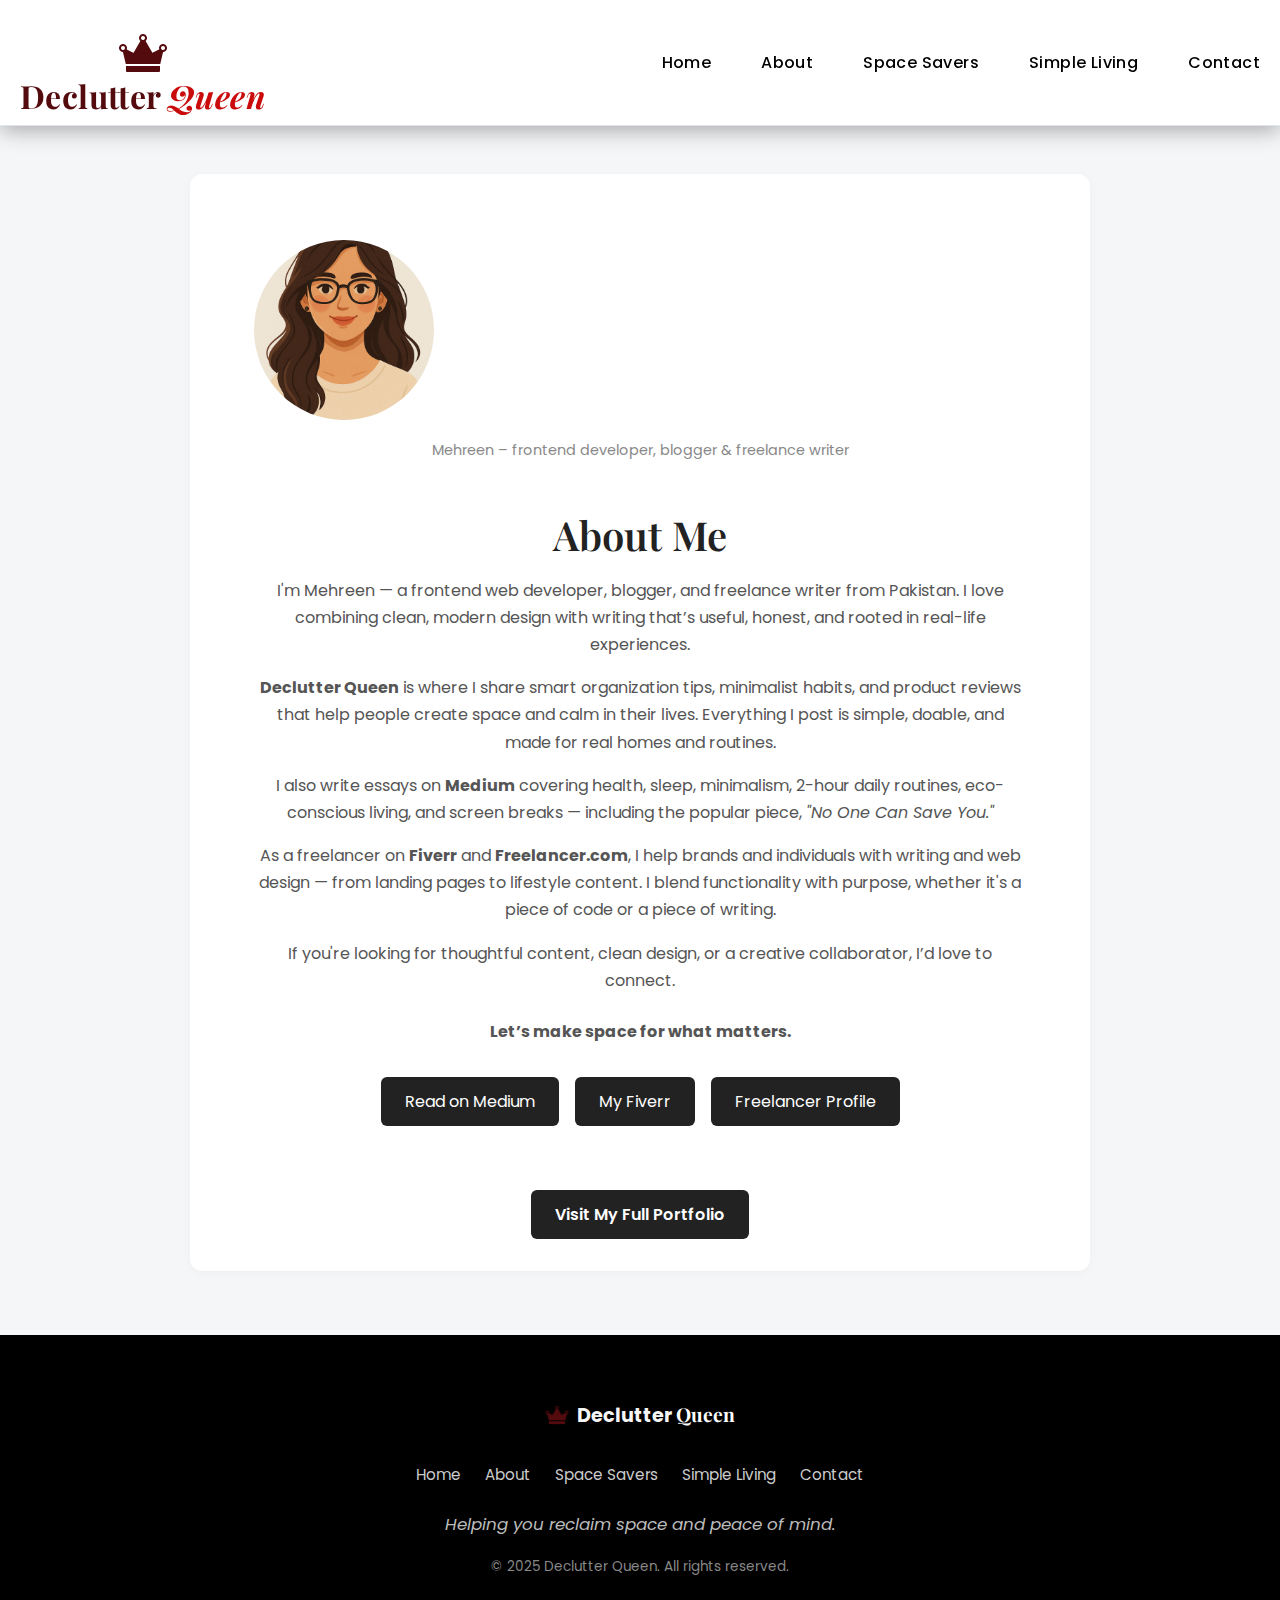
<file: about.html>
<!DOCTYPE html>
<html lang="en">
<head>
  <meta charset="UTF-8" />
  <title>About Me | Declutter Queen</title>
  <meta name="viewport" content="width=device-width, initial-scale=1.0" />
  <link rel="stylesheet" href="style.css" />
  <link rel="icon" type="image/x-icon" href="assets/crown-dark.png" />
  <link href="https://fonts.googleapis.com/css2?family=Playfair+Display&display=swap" rel="stylesheet" />
  <link href="https://fonts.googleapis.com/css2?family=Poppins:wght@400;600&display=swap" rel="stylesheet" />
  <style>
    body {
      background-color: #f5f6f8;
      font-family: 'Poppins', sans-serif;
      color: #333;
      margin: 0;
      padding: 0;
    }

    .container {
      max-width: 900px;
      margin: 3rem auto;
      padding: 2rem;
      background-color: #fff;
      border-radius: 12px;
      box-shadow: 0 2px 10px rgba(0, 0, 0, 0.03);
    }

    h1 {
      font-family: 'Playfair Display', serif;
      font-size: 2.5rem;
      color: #222;
      margin-bottom: 1rem;
    }

    p {
      line-height: 1.7;
      margin-bottom: 1rem;
    }

    a.portfolio-btn {
      display: inline-block;
      margin-top: 2rem;
      background-color: #222;
      color: #fff;
      padding: 12px 24px;
      border-radius: 6px;
      text-decoration: none;
      font-weight: 600;
      transition: background-color 0.3s;
    }

    a.portfolio-btn:hover {
      background-color: #444;
    }

    /* Footer Styles */
    .site-footer {
      background-color: #000;
      color: #f5f5f5;
      padding: 3rem 1rem;
      margin-top: 4rem;
      font-size: 0.95rem;
      text-align: center;
    }

    .footer-container {
      max-width: 1200px;
      margin: 0 auto;
    }

    .footer-brand {
      display: flex;
      justify-content: center;
      align-items: center;
      gap: 0.5rem;
      font-size: 1.2rem;
      font-weight: bold;
      margin-bottom: 1rem;
    }

    .footer-brand img {
      height: 24px;
    }

    .footer-brand .highlight {
      color: #ffffff;
    }

    .footer-nav {
      list-style: none;
      padding: 0;
      margin: 1rem 0;
      display: flex;
      justify-content: center;
      gap: 1.5rem;
      flex-wrap: wrap;
    }

    .footer-nav a {
      color: #ccc;
      text-decoration: none;
      transition: color 0.2s;
    }

    .footer-nav a:hover {
      color: #fff;
    }

    .footer-note {
      margin-top: 1.5rem;
      font-style: italic;
      color: #bbb;
    }

    .copyright {
      margin-top: 0.5rem;
      color: #888;
      font-size: 0.85rem;
    }
  </style>
</head>
<body>
  <header class="navbar">
    <nav>
      <div class="nav-container">
        <div class="brand-label">
          <img src="assets/crown-dark.png" alt="Crown Logo" />
          <span>Declutter <span class="highlight">Queen</span></span>
        </div>
        <button class="menu-toggle" onclick="toggleMenu()">☰</button>
        <ul class="nav-links" id="navLinks">
          <li><a href="index.html">Home</a></li>
          <li><a href="about.html" class="active">About</a></li>
          <li><a href="space-savers.html">Space Savers</a></li>
          <li><a href="simple-living.html">Simple Living</a></li>
          <li><a href="contact.html">Contact</a></li>
        </ul>
      </div>
    </nav>
  </header>

  <main class="container">
    <section class="about-me">
  <img src="assets/mehreen.jpg" alt="Mehreen - frontend dev and writer" class="photo" />
  <figcaption class="caption">Mehreen – frontend developer, blogger & freelance writer</figcaption>

  <h1>About Me</h1>

  <p>I'm Mehreen — a frontend web developer, blogger, and freelance writer from Pakistan. I love combining clean, modern design with writing that’s useful, honest, and rooted in real-life experiences.</p>

  <p><strong>Declutter Queen</strong> is where I share smart organization tips, minimalist habits, and product reviews that help people create space and calm in their lives. Everything I post is simple, doable, and made for real homes and routines.</p>

  <p>I also write essays on <strong>Medium</strong> covering health, sleep, minimalism, 2-hour daily routines, eco-conscious living, and screen breaks — including the popular piece, <em>"No One Can Save You."</em></p>

  <p>As a freelancer on <strong>Fiverr</strong> and <strong>Freelancer.com</strong>, I help brands and individuals with writing and web design — from landing pages to lifestyle content. I blend functionality with purpose, whether it's a piece of code or a piece of writing.</p>

  <p>If you're looking for thoughtful content, clean design, or a creative collaborator, I’d love to connect.</p>

  <p class="tagline"><strong>Let’s make space for what matters.</strong></p>

  <div class="about-buttons">
    <a href="https://medium.com/@khalidmehri65" target="_blank">Read on Medium</a>
    <a href="https://www.fiverr.com/s/Zmk8A2Y" target="_blank">My Fiverr</a>
    <a href="https://www.freelancer.com/u/mehreenk18?sb=t" target="_blank">Freelancer Profile</a>
  </div>
</section>


    <a href="https://declutterqueen.github.io/Declutter-portfolio/" target="_blank" class="portfolio-btn">Visit My Full Portfolio</a>
  </main>

  <footer class="site-footer">
    <div class="footer-container">
      <div class="footer-brand">
        <img src="assets/crown-dark.png" alt="Declutter Queen Logo" />
        <span>Declutter <span class="highlight">Queen</span></span>
      </div>
      <ul class="footer-nav">
        <li><a href="index.html">Home</a></li>
        <li><a href="about.html">About</a></li>
        <li><a href="space-savers.html">Space Savers</a></li>
        <li><a href="simple-living.html">Simple Living</a></li>
        <li><a href="contact.html">Contact</a></li>
      </ul>
      <p class="footer-note">Helping you reclaim space and peace of mind.</p>
      <p class="copyright">© 2025 Declutter Queen. All rights reserved.</p>
    </div>
  </footer>

  <script>
    function toggleMenu() {
      const nav = document.getElementById('navLinks');
      nav.classList.toggle('active');
    }
  </script>
</body>
</html>
</file>
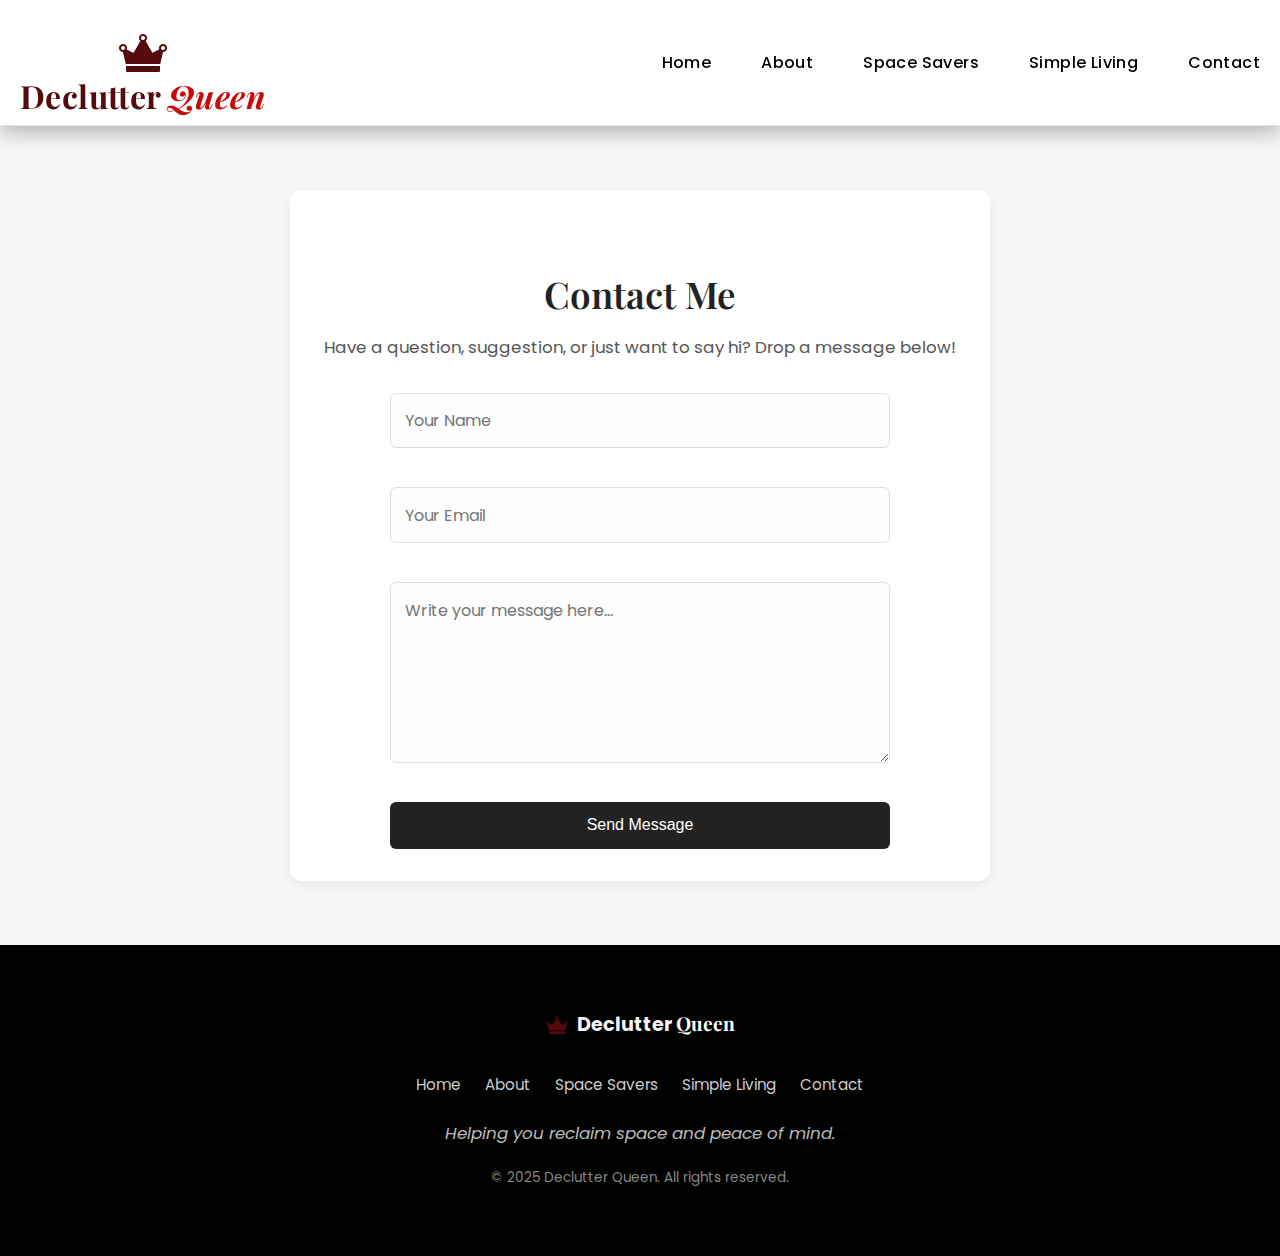
<file: contact.html>
<!DOCTYPE html>
<html lang="en">
<head>
  <meta charset="UTF-8" />
  <meta name="viewport" content="width=device-width, initial-scale=1.0" />
  <title>Contact Me | Declutter Queen</title>
  <link rel="stylesheet" href="style.css" />
  <link rel="icon" type="image/x-icon" href="assets/crown-dark.png" />
  <link href="https://fonts.googleapis.com/css2?family=Playfair+Display&display=swap" rel="stylesheet" />
  <link href="https://fonts.googleapis.com/css2?family=Poppins:wght@400;600&display=swap" rel="stylesheet" />
  <style>
    body {
      background-color: #f5f6f8;
      font-family: 'Poppins', sans-serif;
      margin: 0;
      padding: 0;
      color: #333;
    }

    .contact-section {
      max-width: 700px;
      margin: 4rem auto;
      background: #fff;
      padding: 2rem;
      border-radius: 12px;
      box-shadow: 0 4px 12px rgba(0,0,0,0.05);
    }

    .contact-section h1 {
      font-family: 'Playfair Display', serif;
      font-size: 2.3rem;
      margin-bottom: 1rem;
      text-align: center;
      color: #222;
    }

    .contact-section p {
      text-align: center;
      margin-bottom: 2rem;
      color: #555;
    }

    .contact-form label {
      display: block;
      margin-bottom: 0.5rem;
      font-weight: 600;
      color: #333;
    }

    .contact-form input,
    .contact-form textarea {
      width: 100%;
      padding: 0.9rem;
      margin-bottom: 1.5rem;
      border: 1px solid #ddd;
      border-radius: 6px;
      font-size: 1rem;
      background-color: #fdfdfd;
    }

    .contact-form textarea {
      resize: vertical;
    }

    .contact-form button {
      background-color: #222;
      color: white;
      padding: 0.9rem 2rem;
      border: none;
      border-radius: 6px;
      font-size: 1rem;
      cursor: pointer;
      transition: background-color 0.2s;
    }

    .contact-form button:hover {
      background-color: #444;
    }

  </style>
</head>
<body>
  <header class="navbar">
    <nav>
      <div class="nav-container">
        <div class="brand-label">
          <img src="assets/crown-dark.png" alt="Crown Logo" />
          <span>Declutter <span class="highlight">Queen</span></span>
        </div>
        <button class="menu-toggle" onclick="toggleMenu()">☰</button>
        <ul class="nav-links" id="navLinks">
          <li><a href="index.html">Home</a></li>
            <li><a href="about.html" class="active">About</a></li>
          <li><a href="space-savers.html">Space Savers</a></li>
          <li><a href="simple-living.html">Simple Living</a></li>
          <li><a href="contact.html" class="active">Contact</a></li>
        </ul>
      </div>
    </nav>
  </header>

  <main class="contact-section">
    <h1>Contact Me</h1>
    <p>Have a question, suggestion, or just want to say hi? Drop a message below!</p>
<form action="https://formspree.io/f/mpwlwgbr" method="POST" class="contact-form">
  <input type="text" name="name" placeholder="Your Name" required />

  <input type="email" name="email" placeholder="Your Email" required />

  <textarea name="message" rows="6" placeholder="Write your message here..." required></textarea>

  <input type="hidden" name="_redirect" value="https://gleeful-kangaroo-99cb5f.netlify.app/thank-you.html">

  <button type="submit">Send Message</button>
</form>



  </main>

  <footer class="site-footer">
    <div class="footer-container">
      <div class="footer-brand">
        <img src="assets/crown-dark.png" alt="Declutter Queen Logo">
        <span>Declutter <span class="highlight">Queen</span></span>
      </div>
      <ul class="footer-nav">
        <li><a href="index.html">Home</a></li>
          <li><a href="about.html" class="active">About</a></li>
        <li><a href="space-savers.html">Space Savers</a></li>
        <li><a href="simple-living.html">Simple Living</a></li>
        <li><a href="contact.html">Contact</a></li>
      </ul>
      <p class="footer-note">Helping you reclaim space and peace of mind.</p>
      <p class="copyright">© 2025 Declutter Queen. All rights reserved.</p>
    </div>
  </footer>

  <script>
    function toggleMenu() {
      const nav = document.getElementById('navLinks');
      nav.classList.toggle('active');
    }
  </script>
</body>
</html>








<!--<!DOCTYPE html>
<html lang="en">
<head>
  <meta charset="UTF-8" />
  <meta name="viewport" content="width=device-width, initial-scale=1.0" />
  <title>Contact</title>
  <link rel="stylesheet" href="style.css" />
    <link rel="icon", type="image/x-icon", href="assets/crown-dark.png">
   <link href ="https://fonts.googleapis.com/css2?family=Playfair+Display&display=swap" rel="stylesheet">
    <link href="https://fonts.googleapis.com/css2?family=Poppins:wght@400;600&family=Playfair+Display:wght@600&display=swap" rel="stylesheet">
</head>
<body>
  <header class="navbar">
    <nav>
      <div class="nav-container">
        <div class="brand-label">
          <img src="assets/crown-dark.png" alt="Crown Logo" />
          <span>Declutter <span class="highlight">Queen</span></span>
        </div>
        <button class="menu-toggle" onclick="toggleMenu()">☰</button>
        <ul class="nav-links" id="navLinks">
          <li><a href="index.html">Home</a></li>
          <li><a href="space-savers.html">Space Savers</a></li>
          <li><a href="simple-living.html">Simple Living</a></li>
          <li><a href="contact.html">Contact</a></li>
        </ul>
      </div>
    </nav>
  </header>

  <section class="container">
    <h1>Contact Me</h1>
    <p>Have a suggestion or want to collaborate? Fill out the form below:</p>

   <form name="contact" method="POST" data-netlify="true" action="thank-you.html" class="contact-form">
      <input type="hidden" name="form-name" value="contact" />
      <input type="text" name="name" placeholder="Your Name" required>
      <input type="email" name="email" placeholder="Your Email" required>
      <textarea name="message" rows="5" placeholder="Your Message" required></textarea>
      <button type="submit">Send Message</button>
    </form>
  </section> 
   <footer class="site-footer">
  <div class="footer-container">
    <div class="footer-brand">
      <img src="assets/crown-dark.png" alt="Declutter Queen Logo">
      <span>Declutter <span class="highlight">Queen</span></span>
    </div>
    <ul class="footer-nav">
      <li><a href="index.html">Home</a></li>
      <li><a href="space-savers.html">Space Savers</a></li>
      <li><a href="simple-living.html">Simple Living</a></li>
      <li><a href="contact.html">Contact</a></li>
    </ul>
    <p class="footer-note">Helping you reclaim space and peace of mind.</p>
    <p class="copyright">© 2025 Declutter Queen. All rights reserved.</p>
  </div>
</footer>

  <script>
    function toggleMenu() {
      const nav = document.getElementById('navLinks');
      nav.classList.toggle('active');
    }
  </script>
</body>
</html>-->
</file>
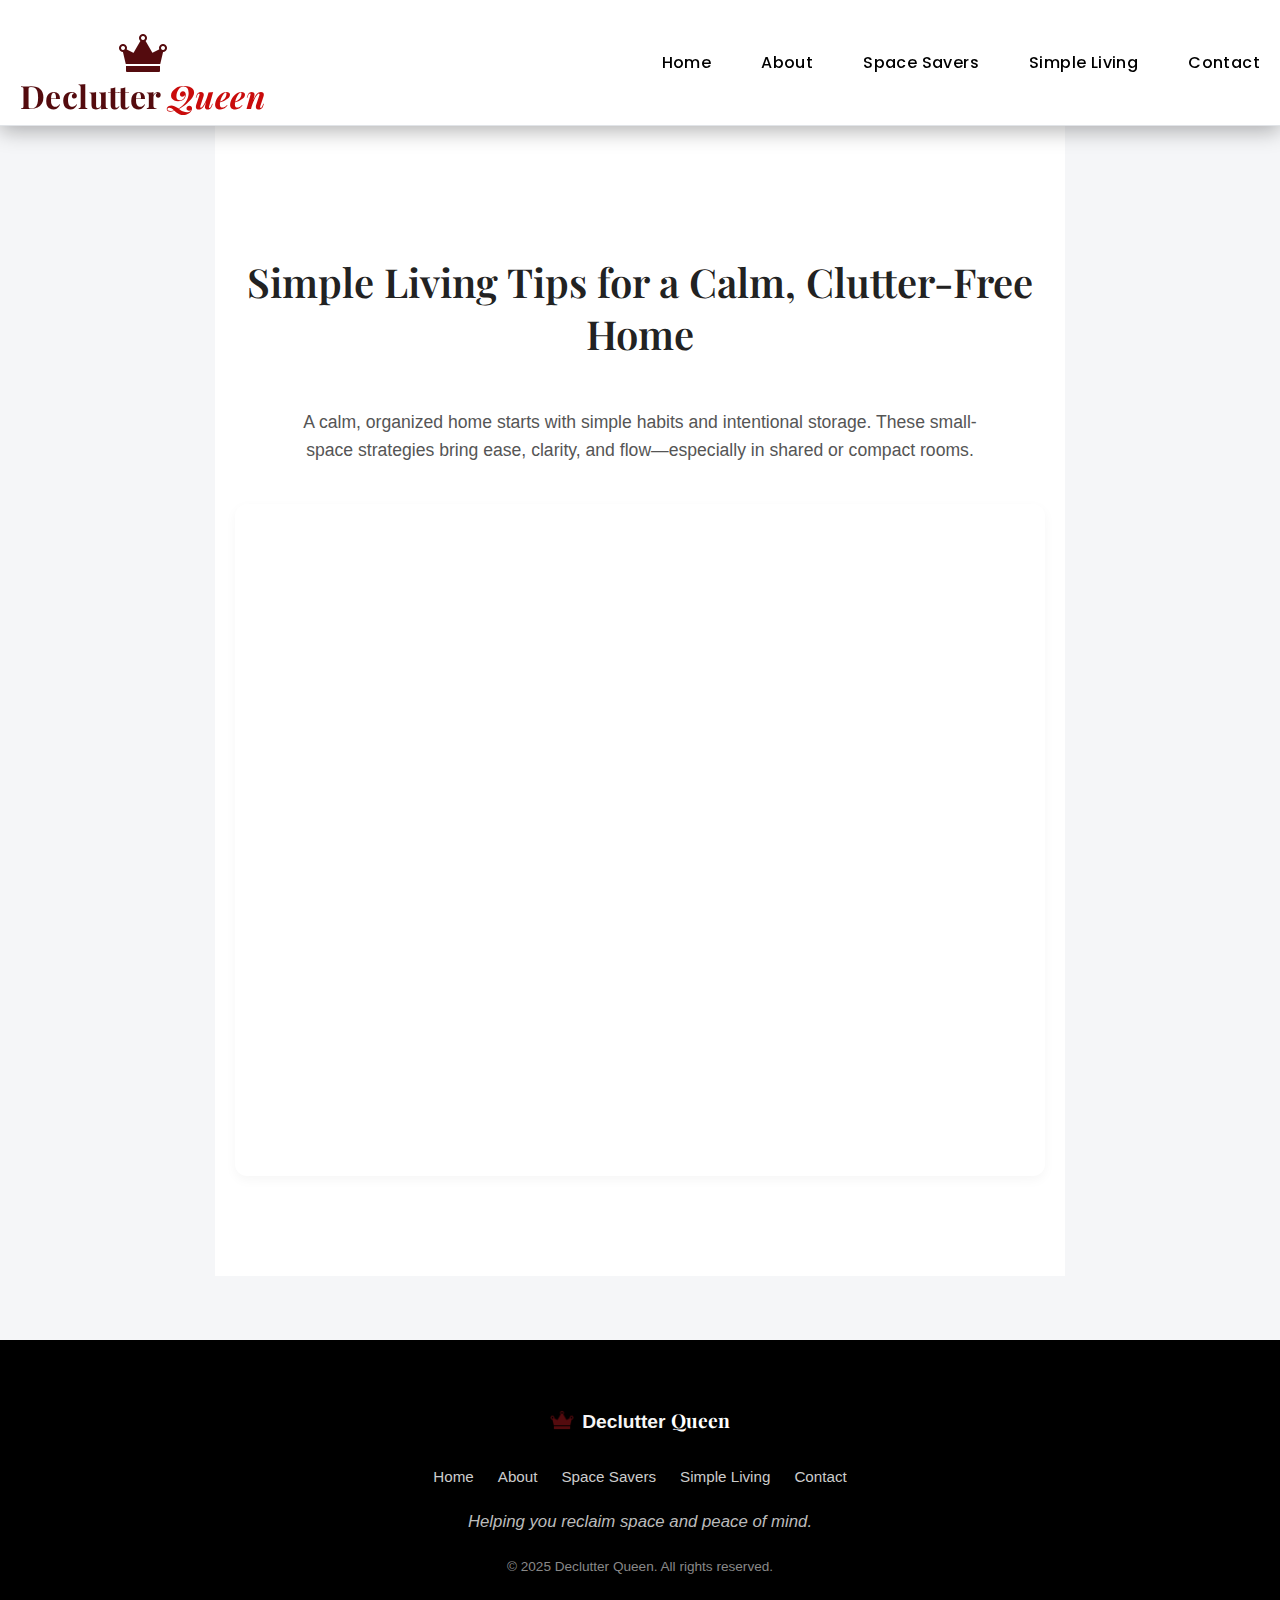
<file: simple-living.html>
<!DOCTYPE html>
<html lang="en">
<head>
  <meta charset="UTF-8" />
  <meta name="viewport" content="width=device-width, initial-scale=1.0" />
  <title>Simple Living</title>
  <link rel="stylesheet" href="style.css" />
    <link rel="icon", type="image/x-icon", href="assets/crown-dark.png">
   <link href ="https://fonts.googleapis.com/css2?family=Playfair+Display&display=swap" rel="stylesheet">
    <link href="https://fonts.googleapis.com/css2?family=Poppins:wght@400;600&family=Playfair+Display:wght@600&display=swap" rel="stylesheet">
</head>
<body>
  <header class="navbar">
    <nav>
      <div class="nav-container">
        <div class="brand-label">
          <img src="assets/crown-dark.png" alt="Crown Logo" />
          <span>Declutter <span class="highlight">Queen</span></span>
        </div>
        <button class="menu-toggle" onclick="toggleMenu()">☰</button>
        <ul class="nav-links" id="navLinks">
          <li><a href="index.html">Home</a></li>
            <li><a href="about.html" class="active">About</a></li>
          <li><a href="space-savers.html">Space Savers</a></li>
          <li><a href="simple-living.html">Simple Living</a></li>
          <li><a href="contact.html">Contact</a></li>
        </ul>
      </div>
    </nav>
  </header>

  <section class="container">
<h1 style="text-align: center; margin-top: 50px;">Simple Living Tips for a Calm, Clutter-Free Home</h1>
<!-- Section Title -->
<p style="text-align: center; max-width: 700px; margin: 10px auto 40px; font-size: 1.1em; color: #555;">
A calm, organized home starts with simple habits and intentional storage. These small-space strategies bring ease, clarity, and flow—especially in shared or compact rooms.
</p>

<!-- Tip Container -->
<div class="calm-tips">
  <div class="calm-tip fade-in">
    <span class="icon">🧺</span>
    <div>
      <h3>Declutter What You Don’t Use or Love</h3>
      <p>Let go of excess. Keep only what serves a purpose or adds joy. Smart compact storage starts with intentional editing of your space.</p>
    </div>
  </div>

  <div class="calm-tip fade-in">
    <span class="icon">👕</span>
    <div>
      <h3>Create a Capsule Wardrobe</h3>
      <p>A minimalist wardrobe cuts clutter and simplifies routines. Choose timeless, functional pieces that work across seasons and small bedroom layouts.</p>
    </div>
  </div>

  <div class="calm-tip fade-in">
    <span class="icon">⏱️</span>
    <div>
      <h3>Set a 10-Minute Declutter Habit</h3>
      <p>Schedule a quick weekly reset to keep drawers, nightstands, or shelves tidy. These small resets prevent buildup in tight or shared spaces.</p>
    </div>
  </div>

  <div class="calm-tip fade-in">
    <span class="icon">🪴</span>
    <div>
      <h3>Use Multi-Functional Decor</h3>
      <p>Choose trays, crates, or baskets that double as storage. These calm home accents reduce surface clutter while keeping your small space organized and stylish.</p>
    </div>
  </div>
</div>
</section>
  <footer class="site-footer">
  <div class="footer-container">
    <div class="footer-brand">
      <img src="assets/crown-dark.png" alt="Declutter Queen Logo">
      <span>Declutter <span class="highlight">Queen</span></span>
    </div>
    <ul class="footer-nav">
      <li><a href="index.html">Home</a></li>
        <li><a href="about.html" class="active">About</a></li>
      <li><a href="space-savers.html">Space Savers</a></li>
      <li><a href="simple-living.html">Simple Living</a></li>
      <li><a href="contact.html">Contact</a></li>
    </ul>
    <p class="footer-note">Helping you reclaim space and peace of mind.</p>
    <p class="copyright">© 2025 Declutter Queen. All rights reserved.</p>
  </div>
</footer>
  <script>
    function toggleMenu() {
      const nav = document.getElementById('navLinks');
      nav.classList.toggle('active');
    }
  </script>
</body>
</html>
</file>
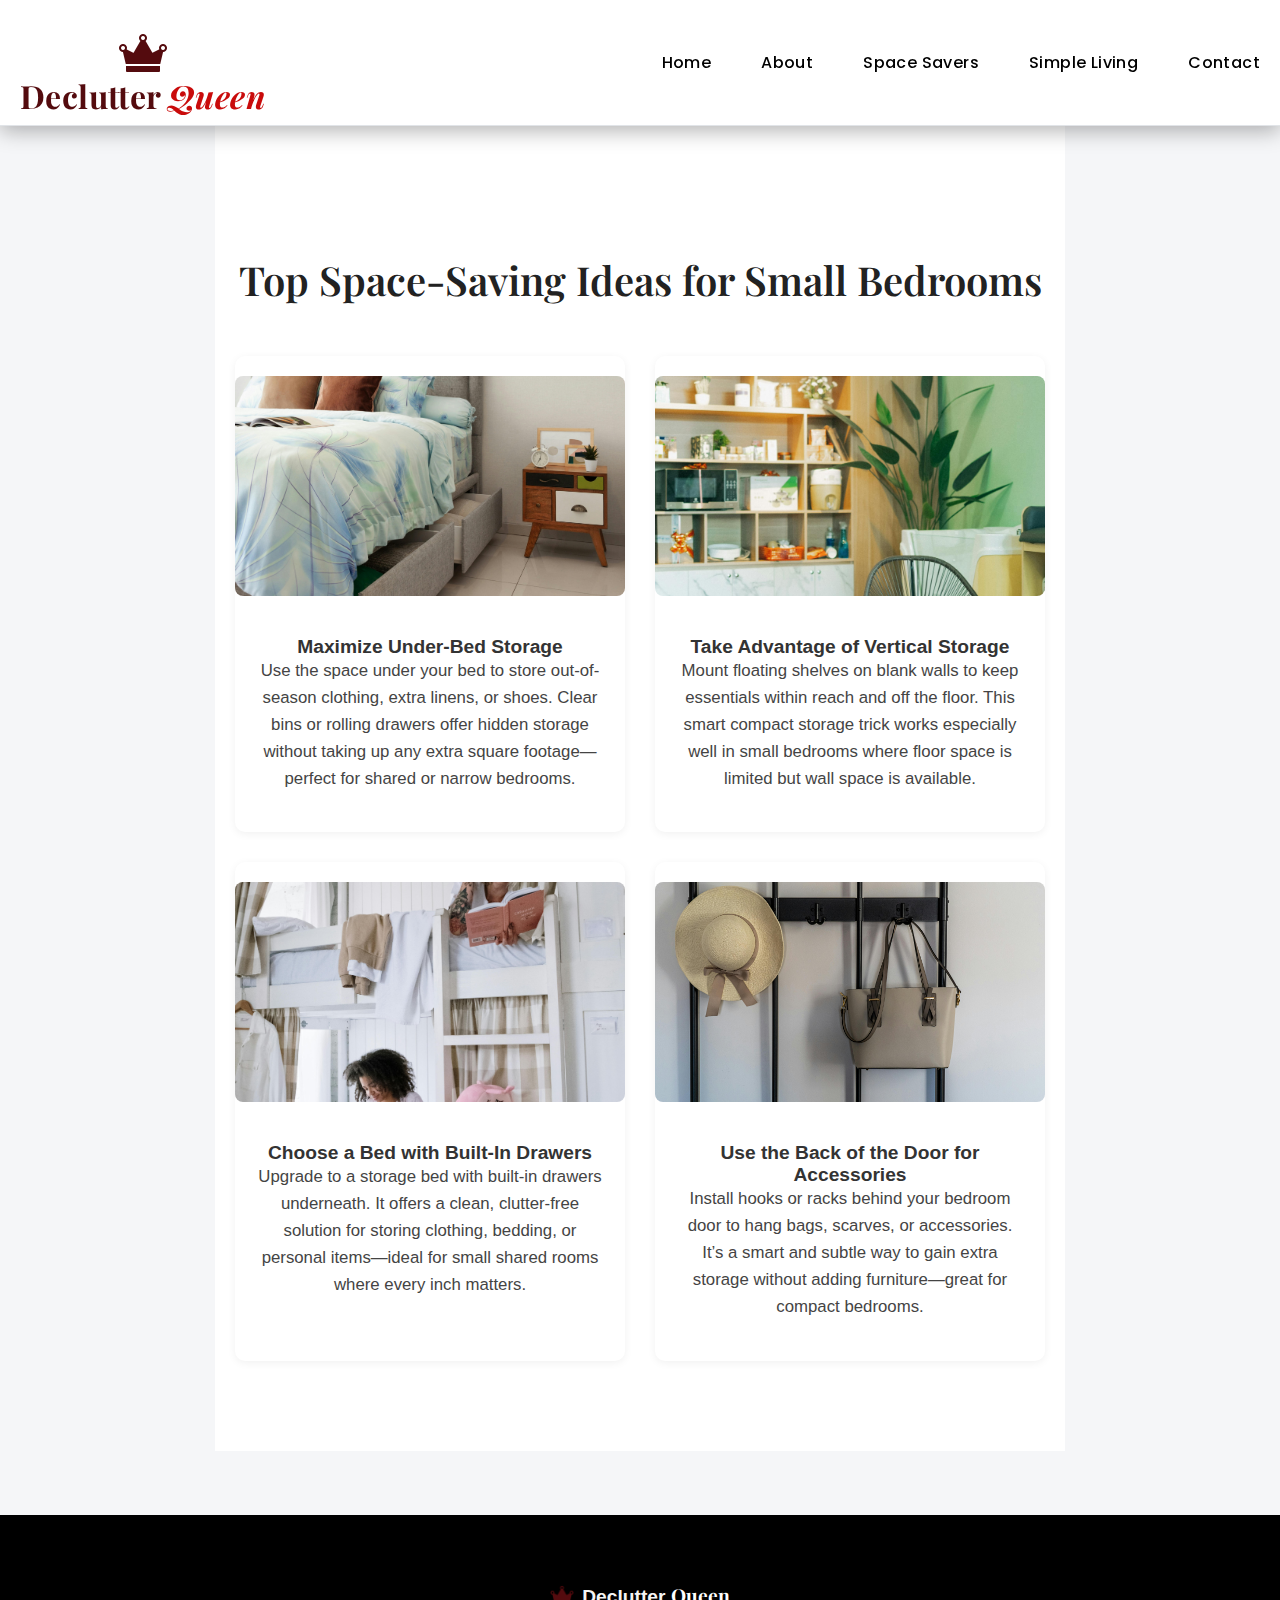
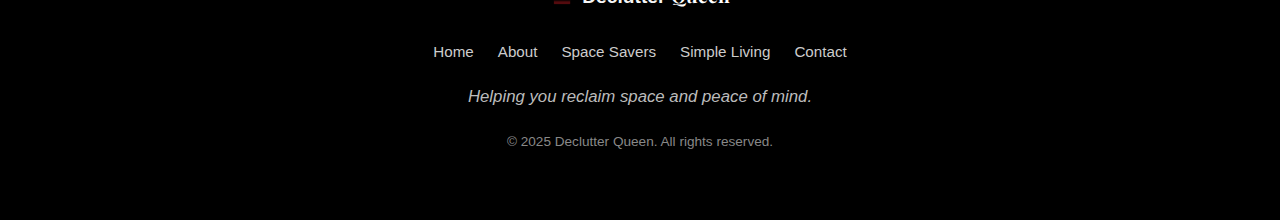
<file: space-savers.html>
<!DOCTYPE html>
<html lang="en">
<head>
  <meta charset="UTF-8" />
  <meta name="viewport" content="width=device-width, initial-scale=1.0" />
  <title>Space Savers</title>
  <link rel="stylesheet" href="style.css" />
    <link rel="icon", type="image/x-icon", href="assets/crown-dark.png">
  <link href ="https://fonts.googleapis.com/css2?family=Playfair+Display&display=swap" rel="stylesheet">
    <link href="https://fonts.googleapis.com/css2?family=Poppins:wght@400;600&family=Playfair+Display:wght@600&display=swap" rel="stylesheet"> 

<style>
  .card-section {
    display: flex;
    flex-wrap: wrap;
    gap: 30px;
    justify-content: space-between;
    margin: 50px 0;
  }

  .card {
    background-color: #fff;
    box-shadow: 0 2px 8px rgba(0, 0, 0, 0.06);
    border-radius: 10px;
    overflow: hidden;
    width: 100%;
    max-width: 430px;
    flex: 1 1 45%;
    transition: transform 0.3s ease;
  }

  .card:hover {
    transform: translateY(-5px);
  }

  .card img {
    width: 100%;
    height: 220px;
    object-fit: cover;
    display: block;
  }

  .card-content {
    padding: 20px;
  }

  .card-content h3 {
    margin-top: 0;
    font-size: 1.2em;
  }

  @media (max-width: 768px) {
    .card-section {
      flex-direction: column;
      align-items: center;
    }

    .card {
      max-width: 100%;
    }
  }
</style>


</head>
<body>
<header class="navbar">
    <nav>
      <div class="nav-container">
        <div class="brand-label">
          <img src="assets/crown-dark.png" alt="Crown Logo" />
          <span>Declutter <span class="highlight">Queen</span></span>
        </div>
        <button class="menu-toggle" onclick="toggleMenu()">☰</button>
        <ul class="nav-links" id="navLinks">
          <li><a href="index.html">Home</a></li>
            <li><a href="about.html" class="active">About</a></li>
          <li><a href="space-savers.html">Space Savers</a></li>
          <li><a href="simple-living.html">Simple Living</a></li>
          <li><a href="contact.html">Contact</a></li>
        </ul>
      </div>
    </nav>
  </header>

  <section class="container">
<h1>Top Space-Saving Ideas for Small Bedrooms</h1>
<div class="card-section">

  <div class="card">
    <img src="assets/under-bed-storage.jpg" alt="Smart under-bed storage in narrow shared bedroom">
    <div class="card-content">
      <h3>Maximize Under-Bed Storage</h3>
      <p>Use the space under your bed to store out-of-season clothing, extra linens, or shoes. Clear bins or rolling drawers offer hidden storage without taking up any extra square footage—perfect for shared or narrow bedrooms.</p>
    </div>
  </div>

  <div class="card">
    <img src="assets/floating-shelves.jpg" alt="Floating shelves for vertical storage in compact bedroom">
    <div class="card-content">
      <h3>Take Advantage of Vertical Storage</h3>
      <p>Mount floating shelves on blank walls to keep essentials within reach and off the floor. This smart compact storage trick works especially well in small bedrooms where floor space is limited but wall space is available.</p>
    </div>
  </div>

  <div class="card">
    <img src="assets/bed-with-drawers.jpg" alt="Built-in drawer bed for compact bedroom storage">
    <div class="card-content">
      <h3>Choose a Bed with Built-In Drawers</h3>
      <p>Upgrade to a storage bed with built-in drawers underneath. It offers a clean, clutter-free solution for storing clothing, bedding, or personal items—ideal for small shared rooms where every inch matters.</p>
    </div>
  </div>

  <div class="card">
    <img src="assets/door-hooks.jpg" alt="Behind-the-door hooks for space-saving in shared bedroom">
    <div class="card-content">
      <h3>Use the Back of the Door for Accessories</h3>
      <p>Install hooks or racks behind your bedroom door to hang bags, scarves, or accessories. It’s a smart and subtle way to gain extra storage without adding furniture—great for compact bedrooms.</p>
    </div>
  </div>

</div>
</section>
  <footer class="site-footer">
  <div class="footer-container">
    <div class="footer-brand">
      <img src="assets/crown-dark.png" alt="Declutter Queen Logo">
      <span>Declutter <span class="highlight">Queen</span></span>
    </div>
    <ul class="footer-nav">
      <li><a href="index.html">Home</a></li>
        <li><a href="about.html" class="active">About</a></li>
      <li><a href="space-savers.html">Space Savers</a></li>
      <li><a href="simple-living.html">Simple Living</a></li>
      <li><a href="contact.html">Contact</a></li>
    </ul>
    <p class="footer-note">Helping you reclaim space and peace of mind.</p>
    <p class="copyright">© 2025 Declutter Queen. All rights reserved.</p>
  </div>
</footer>
  <script>
    function toggleMenu() {
      const nav = document.getElementById('navLinks');
      nav.classList.toggle('active');
    }
  </script>
</body>
</html>
</file>
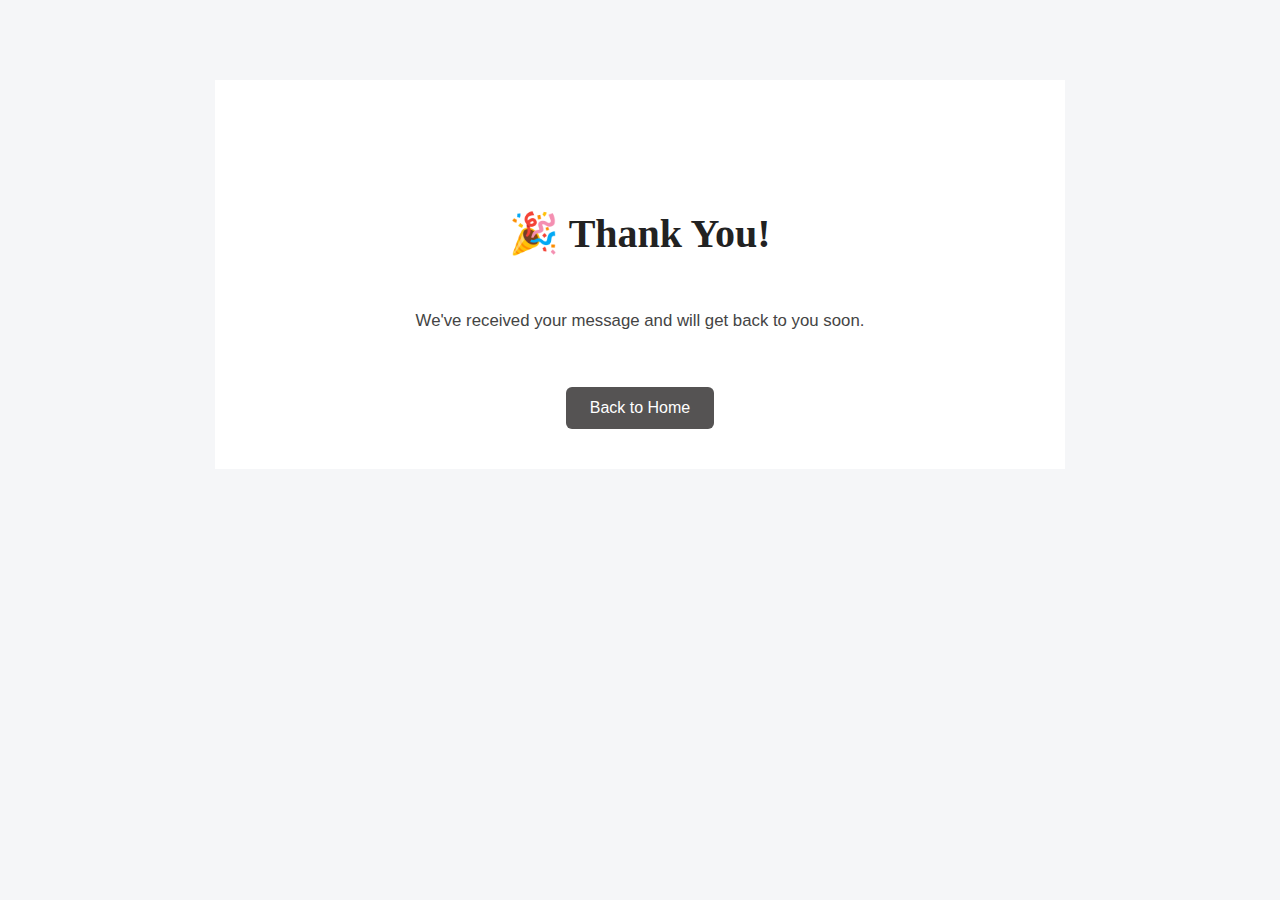
<file: thank-you.html>
<!DOCTYPE html>
<html lang="en">
<head>
  <meta charset="UTF-8">
  <title>Thanks for Reaching Out!</title>
  <link rel="stylesheet" href="style.css">
</head>
<body>
  <div class="container" style="text-align: center; margin-top: 5rem;">
    <h1>🎉 Thank You!</h1>
    <p>We've received your message and will get back to you soon.</p>
    <a href="index.html" style="margin-top: 2rem; display: inline-block; background: rgb(85, 83, 83); color: white; padding: 12px 24px; border-radius: 6px; text-decoration: none;">Back to Home</a>
  </div>
  <script>
    function toggleMenu() {
      const nav = document.getElementById('navLinks');
      nav.classList.toggle('active');
    }
  </script>
</body>
</html>
</file>
<file: style.css>
/* Reset & Base */
* {
  margin: 0;
  padding: 0;
  box-sizing: border-box;
}

body {
  font-family: 'Segoe UI', sans-serif;
  background: #f5f6f8;
  color: #333;
  scroll-behavior: smooth;
  scroll-padding-top: 90px;
}

/* Container (Center Content) */
.container {
  max-width: 850px;
  margin: 0 auto;
  padding: 80px 20px 40px;
  background-color:#ffffff;
  text-align: center;
}

.homepage-title {
  font-family: 'Playfair Display', serif;
  font-size: 2.5rem;
  font-weight: 600;
  color: #222;
  line-height: 1.3;
  margin: 5rem 5rem;
}

h2.styling-section-title {
  font-size: 2.5rem;
  font-weight: 600;
  font-family: 'Playfair Display', serif;
  color: #222;
  line-height: 1.3;
  margin: 3rem 0;
}


h1 {
  font-size: 2rem;
  color: black;
  margin-bottom: 3rem;
  margin-top: 3rem;
   font-family: 'Playfair Display', serif;
  font-size: 2.5rem;
  font-weight: 600;
  color: #222;
  line-height: 1.3;
}

h2 {

  text-align: left;
  font-family: 'Poppins', sans-serif;
  font-size: 1.6rem;
  font-weight: 600;
  color: #333;
  margin-top: 5.5rem;
  margin-bottom: 15px;
  line-height: 1.4;


}
.zigzag h3 {
  font-family: 'Poppins', sans-serif;
  font-size: 1.25rem;
  font-weight: 600;
  color: #222;
  margin-bottom: 10px;
  padding-left: 10px;
  line-height: 1.4;
}
.zigzag h3:hover {
  border-left-color: #b4c3c6;
  transition: border-color 0.3s ease;
}


    p {
      font-size: 1.05rem;
      line-height: 1.6;
      color: #444;
      margin-bottom: 20px;
    }

    img {
      max-width: 100%;
      height: auto;
      display: block;
      margin: 20px 0;
      border-radius: 8px;
    }
   .photo{
        height: 180px;
    width: 180px;
    object-fit: cover;
    border-radius: 50%;
     margin-top: 0.1rem;
} 

.header-image {
  width: 100%;
  max-height: 400px;
  object-fit: cover;
  border-radius: 10px;
  margin: 20px 0;
}

/* List Cleanup */
.content-list {
  list-style: none;
  padding: 0;
  margin-top: 15px;
}

.content-list li {
  margin-bottom: 10px;
}

/* Navbar */
.navbar {
  position: sticky;
  top: 0;
  z-index: 1000;
  background-color: #fff;
  color: black;
   border-bottom: 1px solid #e1e4e8;
  padding: 8px 20px;
  box-shadow: 0 5px 20px rgba(0, 0, 0, 0.3);

  font-family: 'Poppins', sans-serif;
  font-weight: 500;
  font-size: 16px;
  letter-spacing: 0.4px;
}
  


.nav-container {
  display: flex;
  justify-content: space-between;
  align-items: center;
  flex-wrap: wrap;
}

/* Brand styling */
.brand-label {
  display: flex;
  flex-direction: column;
  align-items: center;
  font-family: 'Georgia', serif;
  gap: 4px;
}

.brand-label img {
  height: 50px;
  width: 50px;
  margin-bottom: -8px;
}

.brand-label span {
  font-size: 2rem;
  font-weight: bold;
  color: #540b0e;
  text-align: center;
  font-family:  'Playfair Display', serif;
}

.brand-label .highlight {
  color: #c90b0b;
  font-style: italic;
}

/* Nav links */
.nav-links {
  list-style: none;
  display: flex;
  gap: 50px;
  margin-left: auto;
}

.nav-links li {
  list-style: none;
}

.nav-links li a {
  color: black;
  text-decoration: none;
  font-size: 1rem;
}

.nav-links li a:hover {
  text-decoration: none;
  color: gray;
}

/* Toggle Button */
.menu-toggle {
  display: none;
  font-size: 1.8rem;
  background: none;
  border: none;
  color: white;
  cursor: pointer;
}

/* Dark Mode Toggle */
.dark-toggle {
  font-size: 1.2rem;
  background: none;
  border: none;
  color: white;
  cursor: pointer;
  margin-left: 10px;
}
.about-me {
  text-align: center;
  padding: 2rem;
}

.about-me h1 {
  font-family: 'Playfair Display', serif;
  font-size: 2.5rem;
  margin-bottom: 1rem;
  color: #222;
}

.about-me p {
  font-size: 1rem;
  color: #555;
  line-height: 1.7;
  margin-bottom: 1rem;
}


.caption {
  font-size: 0.9rem;
  color: #888;
  margin-bottom: 2rem;
}

.tagline {
  font-size: 1.1rem;
  margin-top: 1.5rem;
  color: #333;
}

.about-buttons {
  margin-top: 2rem;
  display: flex;
  justify-content: center;
  gap: 1rem;
  flex-wrap: wrap;
}

.about-buttons a {
  background-color: #222;
  color: #fff;
  text-decoration: none;
  padding: 0.75rem 1.5rem;
  border-radius: 6px;
  transition: background-color 0.3s;
}

.about-buttons a:hover {
  background-color: #444;
}

.contact-form {
  display: flex;
  flex-direction: column;
  gap: 15px;
  margin-top: 20px;
  max-width: 500px;
  margin-left: auto;
  margin-right: auto;
  animation: fadeIn 1s ease-in-out;
}

.contact-form input,
.contact-form textarea {
  padding: 12px;
  border: 1px solid #ccc;
  border-radius: 6px;
  font-size: 1rem;
  font-family: inherit;
  width: 100%;
  transition: border-color 0.3s ease;
}

.contact-form input:focus,
.contact-form textarea:focus {
  border-color: #540b0e;
  outline: none;
}

.contact-form textarea {
  resize: vertical;
}

.contact-form button {
  background-color: rgb(85, 83, 83);
  color: white;
  border: none;
  padding: 12px;
  font-size: 1rem;
  cursor: pointer;
  border-radius: 6px;
  transition: background-color 0.3s ease;
}

.contact-form button:hover {
  background-color: #755a5a;
}
.cta-button {
  display: inline-block;
  margin-top: 20px;
  padding: 12px 20px;
  background-color: rgb(85, 83, 83);
  color: #fff;
  text-decoration: none;
  font-weight: bold;
  border-radius: 5px;
  transition: background 0.3s;
}

.cta-button:hover {
  background-color:#755a5a ;
}

.calm-tips {
  background: #ffffff;
  border-radius: 12px;
  padding: 40px 20px;
  max-width: 900px;
  margin: 0 auto 60px;
  box-shadow: 0 4px 12px rgba(0, 0, 0, 0.04);
}

.calm-tip {
  display: flex;
  gap: 20px;
  margin-bottom: 30px;
  padding: 20px;
  background: #fff;
  border-left: 4px solid #cccccc;
  border-radius: 8px;
  align-items: flex-start;
  opacity: 0;
  transform: translateY(20px);
  animation: fadeInUp 0.6s ease forwards;
}

.calm-tip:nth-child(2) {
  animation-delay: 0.2s;
}
.calm-tip:nth-child(3) {
  animation-delay: 0.4s;
}
.calm-tip:nth-child(4) {
  animation-delay: 0.6s;
}

.icon {
  font-size: 2rem;
  flex-shrink: 0;
  color: #777;
}

.calm-tip h3 {
  margin: 0 0 8px;
  font-size: 1.2em;
  color: #222;
}

.calm-tip p {
  margin: 0;
  color: #555;
  font-size: 1em;
  line-height: 1.5;
}

.site-footer {
  background-color: #000;
  color: #f5f5f5;
  padding: 3rem 1rem;
  margin-top: 4rem;
  font-size: 0.95rem;
  text-align: center;
}

.footer-container {
  max-width: 1200px;
  margin: 0 auto;
}

.footer-brand {
  display: flex;
  justify-content: center;
  align-items: center;
  gap: 0.5rem;
  font-size: 1.2rem;
  font-weight: bold;
  margin-bottom: 1rem;
}

.footer-brand img {
  height: 24px;
}

.footer-brand .highlight {
  color: #ffffff;
    font-family:  'Playfair Display', serif;
}

.footer-nav {
  list-style: none;
  padding: 0;
  margin: 1rem 0;
  display: flex;
  justify-content: center;
  gap: 1.5rem;
  flex-wrap: wrap;
}

.footer-nav a {
  color: #ccc;
  text-decoration: none;
  transition: color 0.2s;
}

.footer-nav a:hover {
  color: #fff;
}

.footer-note {
  margin-top: 1.5rem;
  font-style: italic;
  color: #bbb;
}

.copyright {
  margin-top: 0.5rem;
  color: #888;
  font-size: 0.85rem;
}


/* Animation */
@keyframes fadeInUp {
  to {
    opacity: 1;
    transform: translateY(0);
  }
}


/* Responsive */
@media (max-width: 768px) {
  .menu-toggle {
    display: inline-block;
    color: black;
  }
  
  .nav-links {
    display: none;
    flex-direction: column;
    width: 100%;
    background-color: #fff;
    padding: 10px 0;
  }
  
  .nav-links.active {
    display: flex;
  }
  
  .nav-links li {
    text-align: center;
    padding: 10px 0;
  }
  .nav-links li a {
   color: black;
  }
  
  .container {
    padding: 60px 15px;
  }
  
  h1 {
    font-size: 1.6rem;
  }
  
  h2 {
    font-size: 1.3rem;
  }
}

/* Dark Mode Styles */
body.dark-mode {
  background-color: #121212;
  color: #e0e0e0;
}

body.dark-mode .container {
  background-color: #1e1e1e;
}

body.dark-mode .navbar {
  background-color: #111;
}

body.dark-mode .nav-links li a {
  color: #eee;
}



body.dark-mode .nav-links li a:hover {
  color: #ffcc20;
}

/* Scroll Animation */
.section-fade {
  opacity: 0;
  transform: translateY(20px);
  transition: all 0.6s ease;
}

.section-fade.visible {
  opacity: 1;
  transform: translateY(0);
}


/* Fade animation */
@keyframes fadeIn {
  0% { opacity: 0; transform: translateY(20px); }
  100% { opacity: 1; transform: translateY(0); }
}
</file>
